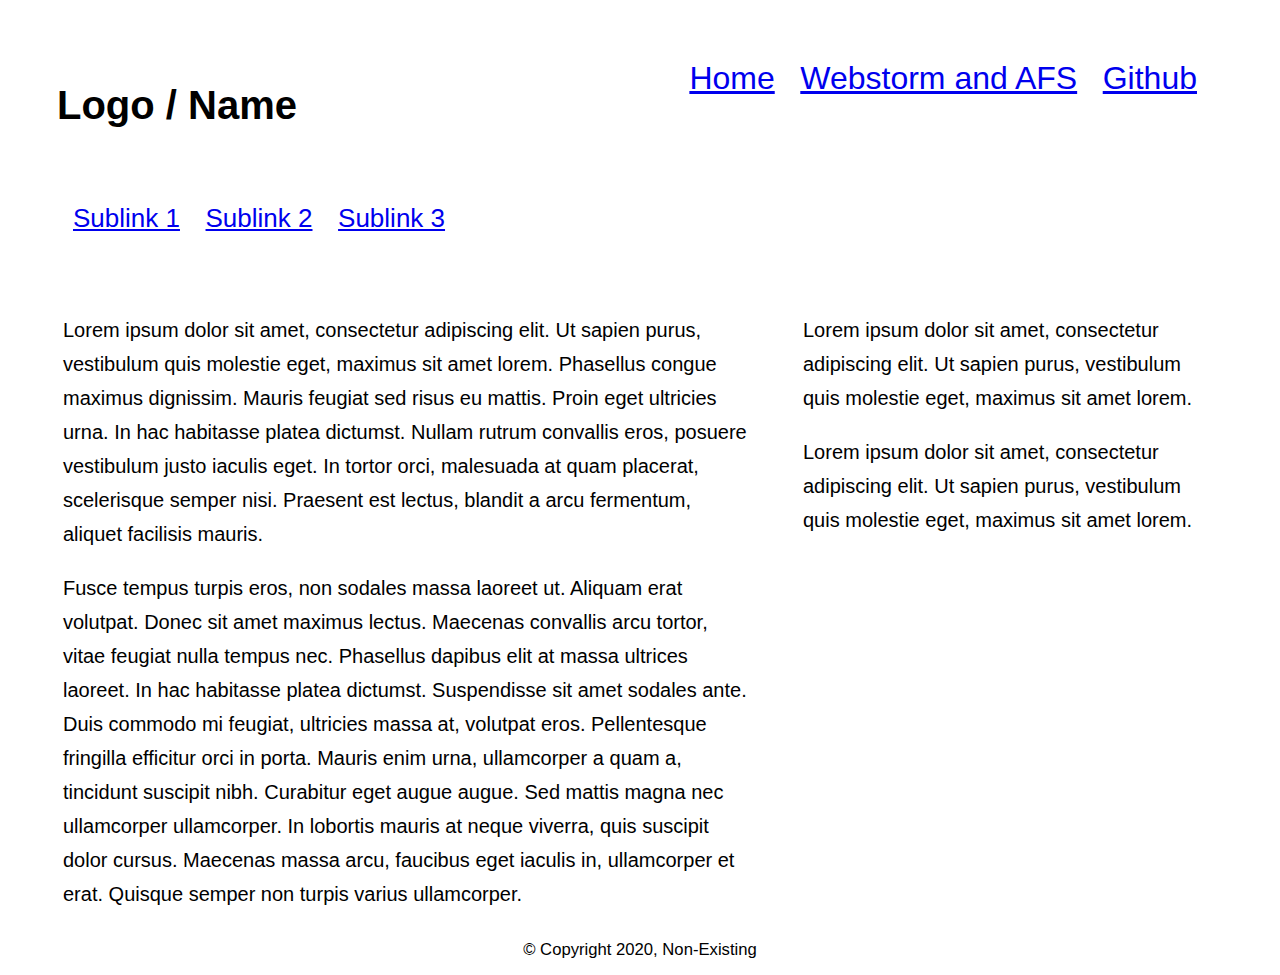
<file: src/F_layout_skel.html>
<!DOCTYPE html>
<html lang="en">
<head>
  <meta charset="UTF-8">
  <title>Title</title>
  <link href="doc/F_layout_skel.css" rel="stylesheet" type="text/css">

</head>
<body>
<div id="wrapper">
  <header id="top">

    <div id="logo">
      <h1>Logo / Name</h1>
    </div>

    <div id="mainMenu">
      <menu>
        <li><a href="#">Home</a></li>
        <li><a href="#">Webstorm and AFS</a></li>
        <li><a href="#">Github</a></li>
      </menu>
    </div>
    <div id="subMenu">
      <menu>
        <li><a href="#">Sublink 1</a></li>
        <li><a href="#">Sublink 2</a></li>
        <li><a href="#">Sublink 3</a></li>
      </menu>
    </div>
  </header>
  <main id="mainArea">
    <div id="content">
      <p>
        Lorem ipsum dolor sit amet, consectetur adipiscing elit. Ut sapien purus, vestibulum quis molestie eget, maximus
        sit amet lorem. Phasellus congue maximus dignissim. Mauris feugiat sed risus eu mattis. Proin eget ultricies
        urna. In hac habitasse platea dictumst. Nullam rutrum convallis eros, posuere vestibulum justo iaculis eget. In
        tortor orci, malesuada at quam placerat, scelerisque semper nisi. Praesent est lectus, blandit a arcu fermentum,
        aliquet facilisis mauris.
      </p>
      <p>
        Fusce tempus turpis eros, non sodales massa laoreet ut. Aliquam erat volutpat. Donec sit amet maximus lectus.
        Maecenas convallis arcu tortor, vitae feugiat nulla tempus nec. Phasellus dapibus elit at massa ultrices
        laoreet. In hac habitasse platea dictumst. Suspendisse sit amet sodales ante. Duis commodo mi feugiat, ultricies
        massa at, volutpat eros. Pellentesque fringilla efficitur orci in porta. Mauris enim urna, ullamcorper a quam a,
        tincidunt suscipit nibh. Curabitur eget augue augue. Sed mattis magna nec ullamcorper ullamcorper. In lobortis
        mauris at neque viverra, quis suscipit dolor cursus. Maecenas massa arcu, faucibus eget iaculis in, ullamcorper
        et erat. Quisque semper non turpis varius ullamcorper.
      </p>
    </div>
    <div id="sidebar">
      <p>
        Lorem ipsum dolor sit amet, consectetur adipiscing elit. Ut sapien purus, vestibulum quis molestie eget, maximus
        sit amet lorem.
      </p>
      <p>
        Lorem ipsum dolor sit amet, consectetur adipiscing elit. Ut sapien purus, vestibulum quis molestie eget, maximus
        sit amet lorem.
      </p>
    </div>
  </main>
  <footer>
    <small>&copy; Copyright 2020, Non-Existing</small>
  </footer>
</div>
</body>
</html>
</file>
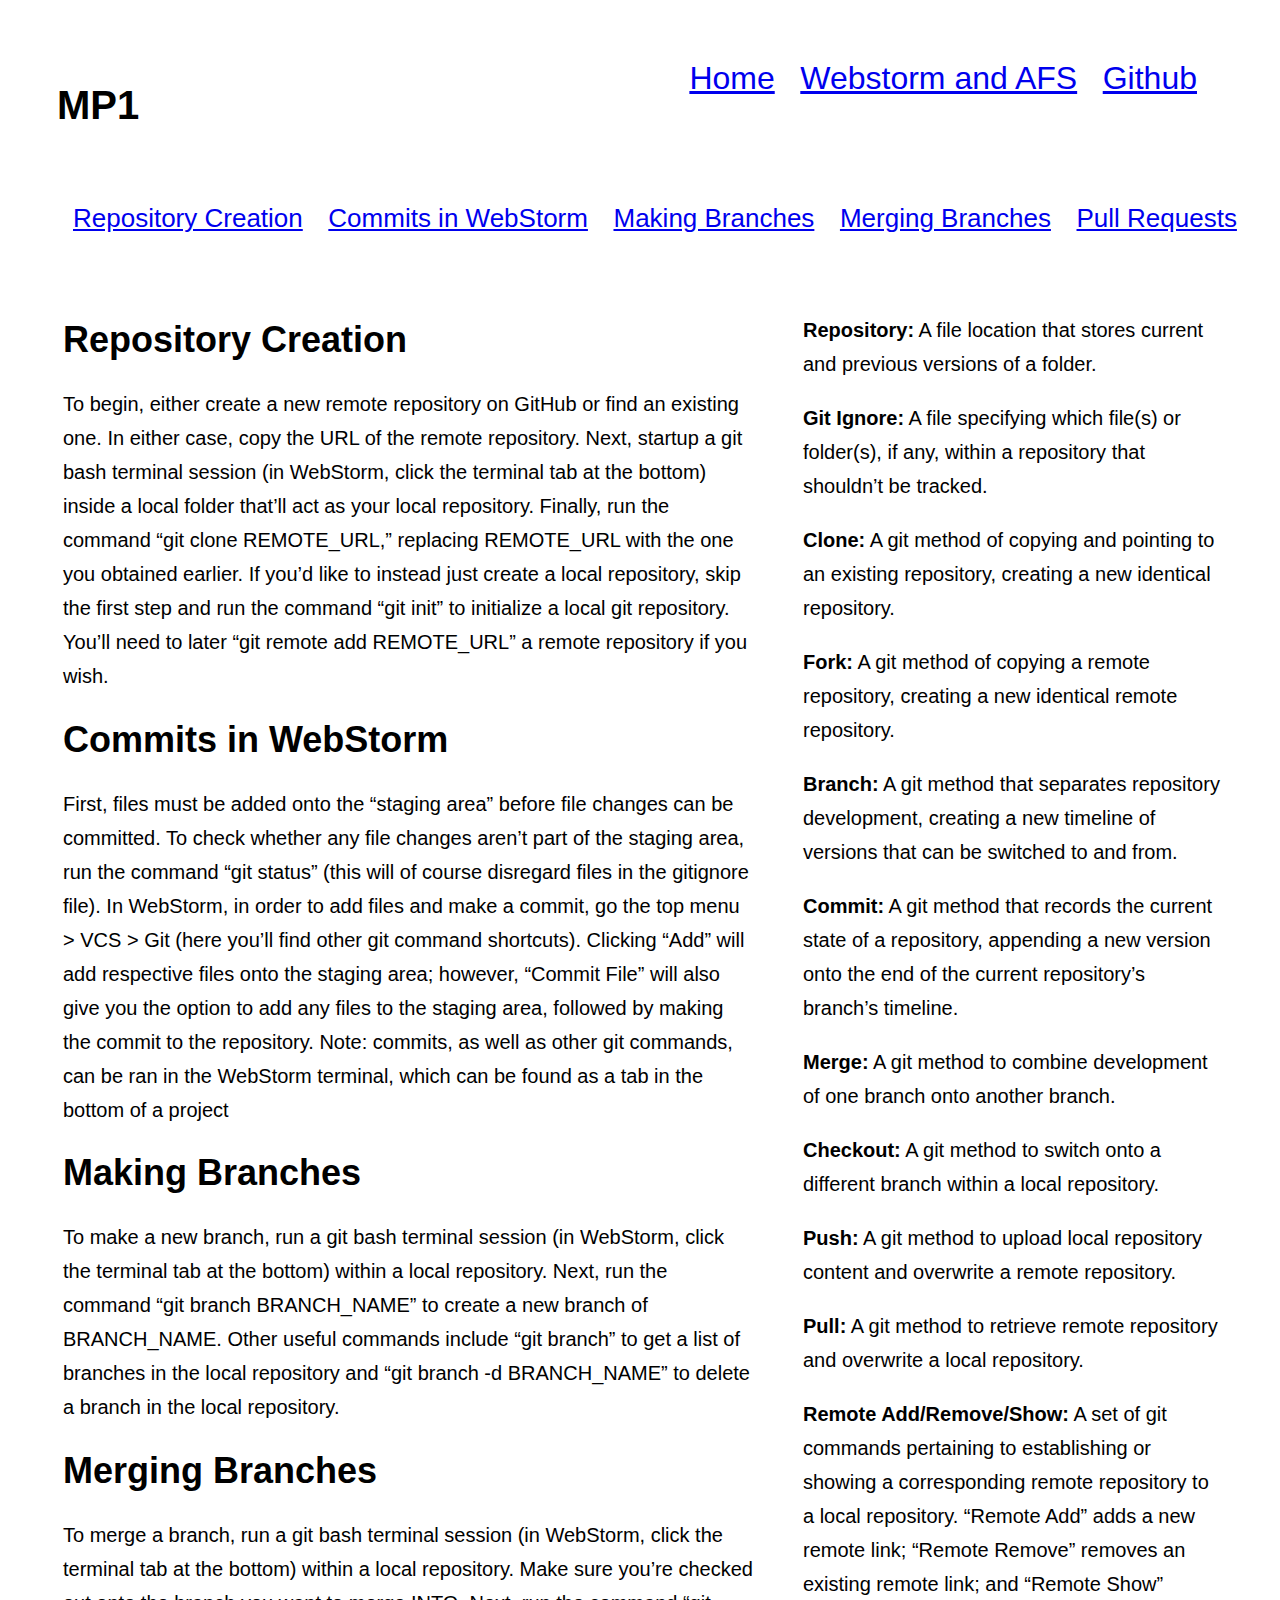
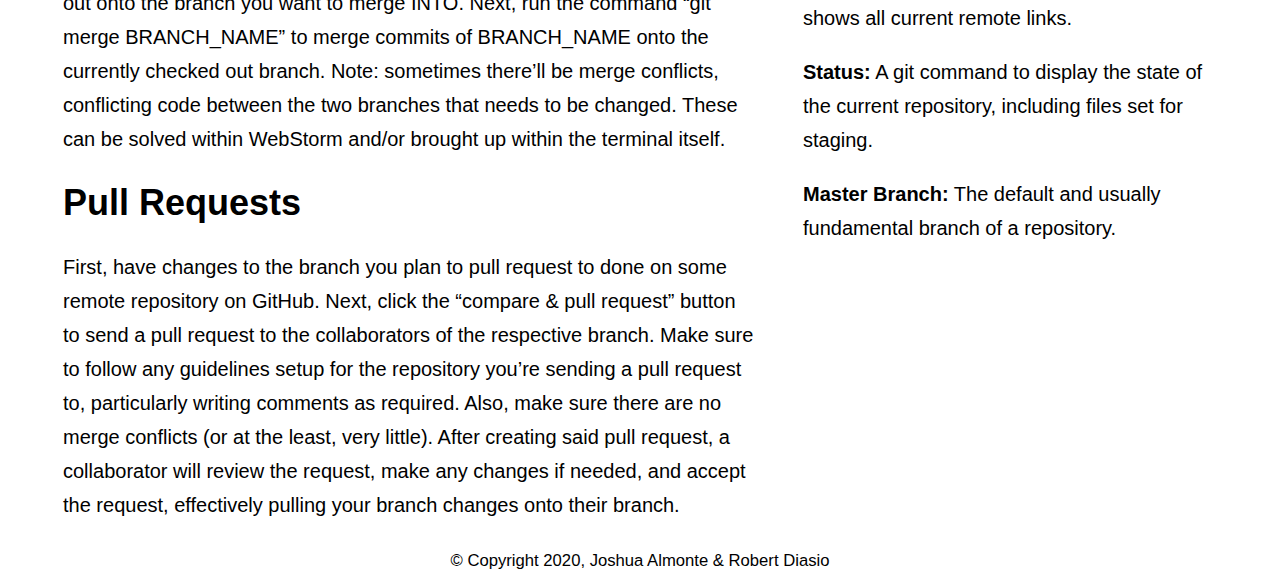
<file: src/tutorial_git.html>
<!DOCTYPE html>
<html lang="en">
<head>
  <meta charset="UTF-8">
  <title>Git Tutorials</title>
  <link href="doc/F_layout_skel.css" rel="stylesheet" type="text/css">

</head>
<body>
<div id="wrapper">
  <header id="top">

    <div id="logo">
      <h1>MP1</h1>
    </div>

    <div id="mainMenu">
      <menu>
        <li><a href="index.html">Home</a></li>
        <li><a href="tutorial_webstorm.html">Webstorm and AFS</a></li>
        <li><a href="#">Github</a></li>
      </menu>
    </div>
    <div id="subMenu">
      <menu>
        <li><a href="#repository">Repository Creation</a></li>
        <li><a href="#commits">Commits in WebStorm</a></li>
        <li><a href="#making_branch">Making Branches</a></li>
        <li><a href="#merging_branch">Merging Branches</a></li>
        <li><a href="#pull_requests">Pull Requests</a></li>
      </menu>
    </div>
  </header>
  <main id="mainArea">
    <div id = "content">

      <h2 id="repository">Repository Creation</h2>
      <p>
        To begin, either create a new remote repository on GitHub or find an existing one. In either case, copy the URL of the remote repository.
        Next, startup a git bash terminal session (in WebStorm, click the terminal tab at the bottom) inside a local folder that’ll act as your local repository.
        Finally, run the command “git clone REMOTE_URL,” replacing REMOTE_URL with the one you obtained earlier. If you’d like to instead just create a local repository,
        skip the first step and run the command “git init” to initialize a local git repository. You’ll need to later “git remote add REMOTE_URL” a remote repository if you wish.
      </p>

      <h2 id="commits">Commits in WebStorm</h2>
      <p>
        First, files must be added onto the “staging area” before file changes can be committed. To check whether any file changes aren’t part of the staging area,
        run the command “git status” (this will of course disregard files in the gitignore file). In WebStorm, in order to add files and make a commit,
        go the top menu > VCS > Git (here you’ll find other git command shortcuts). Clicking “Add” will add respective files onto the staging area; however,
        “Commit File” will also give you the option to add any files to the staging area, followed by making the commit to the repository.
        Note: commits, as well as other git commands, can be ran in the WebStorm terminal, which can be found as a tab in the bottom of a project
      </p>

      <h2 id="making_branch">Making Branches</h2>
      <p>
        To make a new branch, run a git bash terminal session (in WebStorm, click the terminal tab at the bottom) within a local repository. Next,
        run the command “git branch BRANCH_NAME” to create a new branch of BRANCH_NAME. Other useful commands include “git branch” to get a list of
        branches in the local repository and “git branch -d BRANCH_NAME” to delete a branch in the local repository.
      </p>

      <h2 id="merging_branch">Merging Branches</h2>
      <p>
        To merge a branch, run a git bash terminal session (in WebStorm, click the terminal tab at the bottom) within a local repository.
        Make sure you’re checked out onto the branch you want to merge INTO. Next, run the command “git merge BRANCH_NAME” to merge commits of BRANCH_NAME onto the currently checked out branch.
        Note: sometimes there’ll be merge conflicts, conflicting code between the two branches that needs to be changed. These can be solved within WebStorm and/or brought up within the terminal itself.
      </p>

      <h2 id="pull_requests">Pull Requests</h2>
      <p>
        First, have changes to the branch you plan to pull request to done on some remote repository on GitHub.
        Next, click the “compare & pull request” button to send a pull request to the collaborators of the respective branch.
        Make sure to follow any guidelines setup for the repository you’re sending a pull request to, particularly writing comments as required.
        Also, make sure there are no merge conflicts (or at the least, very little). After creating said pull request,
        a collaborator will review the request, make any changes if needed, and accept the request, effectively pulling your branch changes onto their branch.
      </p>

    </div>
    <div id="sidebar">
      <p>
        <strong>Repository:</strong> A file location that stores current and previous versions of a folder.
      </p>
      <p>
        <strong>Git Ignore:</strong> A file specifying which file(s) or folder(s), if any, within a repository that shouldn’t be tracked.
      </p>
      <p>
        <strong>Clone:</strong> A git method of copying and pointing to an existing repository, creating a new identical repository.</p>
      <p>
        <strong>Fork:</strong> A git method of copying a remote repository, creating a new identical remote repository.</p>
      <p>
        <strong>Branch:</strong> A git method that separates repository development, creating a new timeline of versions that can be switched to and from.</p>
      <p>
        <strong>Commit:</strong> A git method that records the current state of a repository, appending a new version onto the end of the current repository’s branch’s timeline.</p>
      <p>
        <strong>Merge:</strong> A git method to combine development of one branch onto another branch.</p>
      <p>
        <strong>Checkout:</strong> A git method to switch onto a different branch within a local repository.</p>
      <p>
        <strong>Push:</strong> A git method to upload local repository content and overwrite a remote repository.</p>
      <p>
        <strong>Pull:</strong> A git method to retrieve remote repository and overwrite a local repository.</p>
      <p>
        <strong>Remote Add/Remove/Show:</strong> A set of git commands pertaining to establishing or showing a corresponding remote repository to a local repository. “Remote Add” adds a new remote link; “Remote Remove” removes an existing remote link; and “Remote Show” shows all current remote links.</p>
      <p>
        <strong>Status:</strong> A git command to display the state of the current repository, including files set for staging.</p>
      <p>
        <strong>Master Branch:</strong> The default and usually fundamental branch of a repository.</p>
    </div>
  </main>
  <footer>
    <small>&copy; Copyright 2020, Joshua Almonte & Robert Diasio</small>
  </footer>
</div>
</body>
</html>
</file>
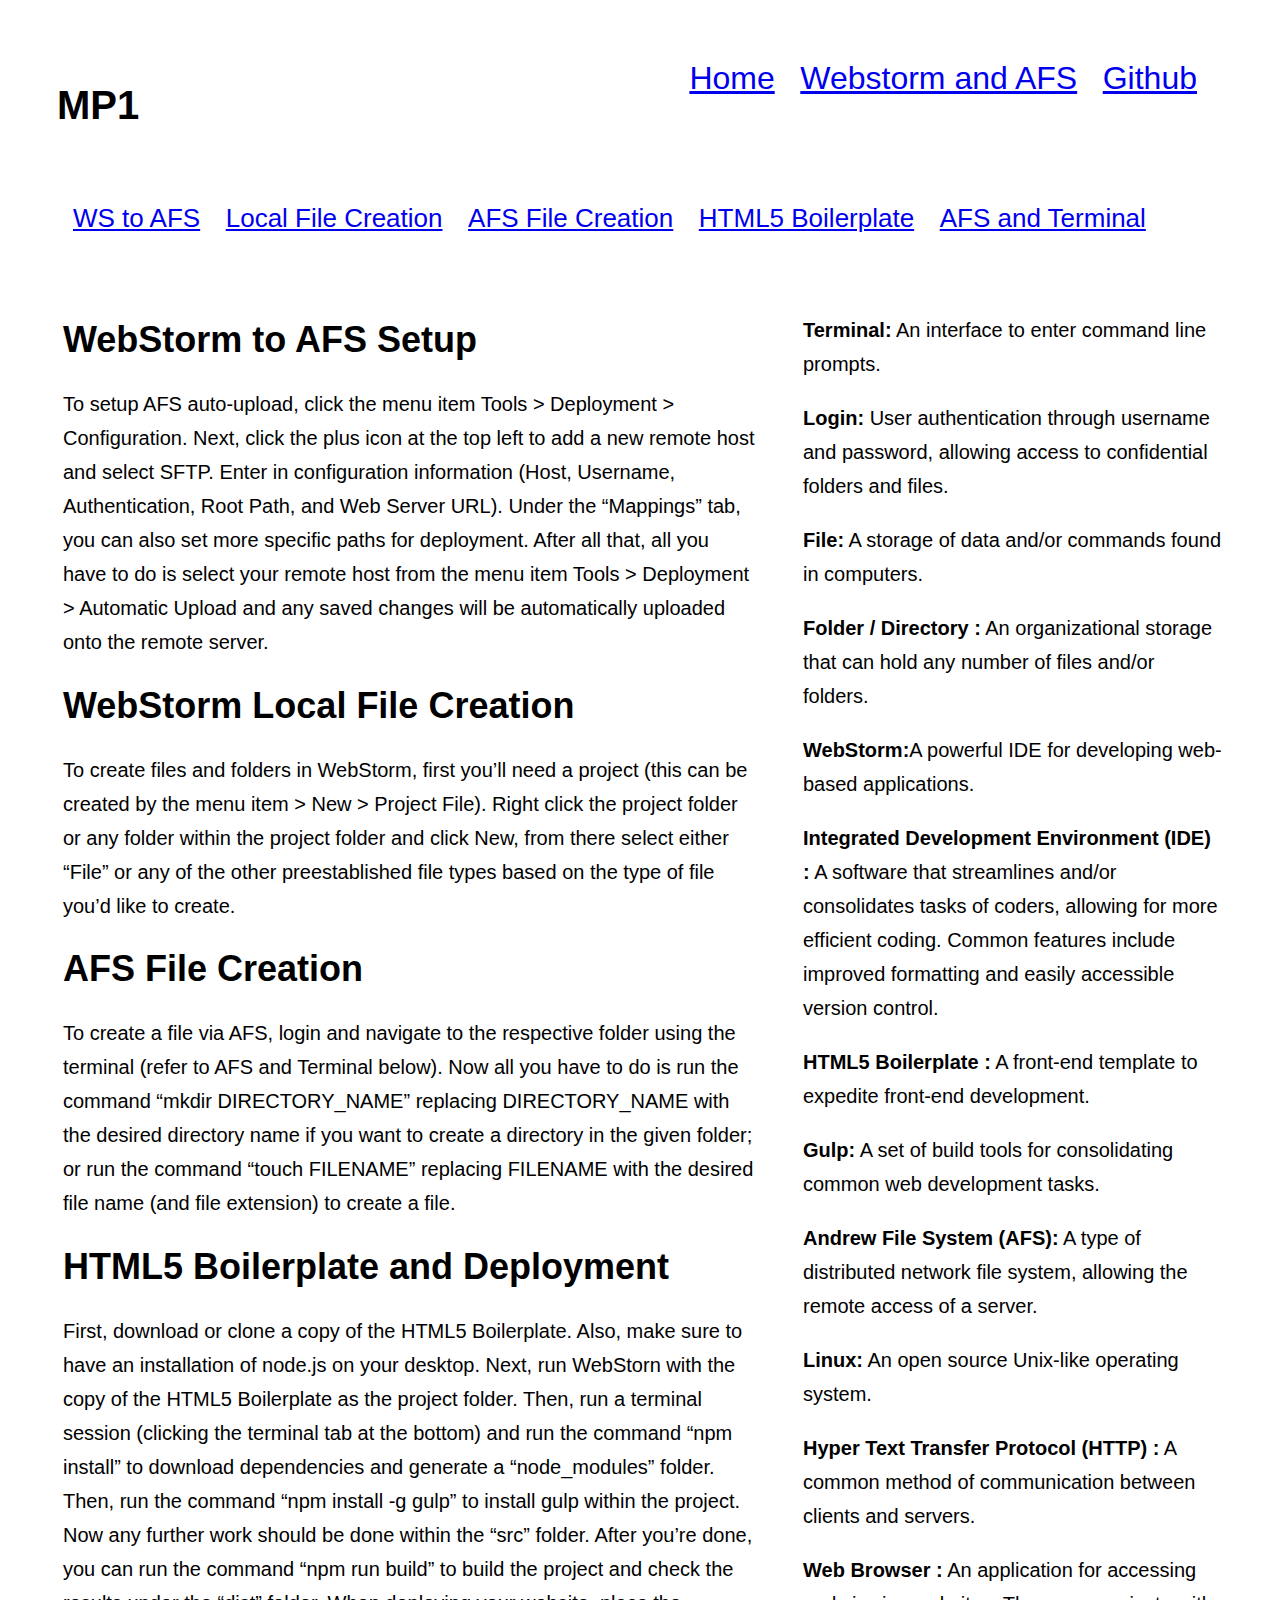
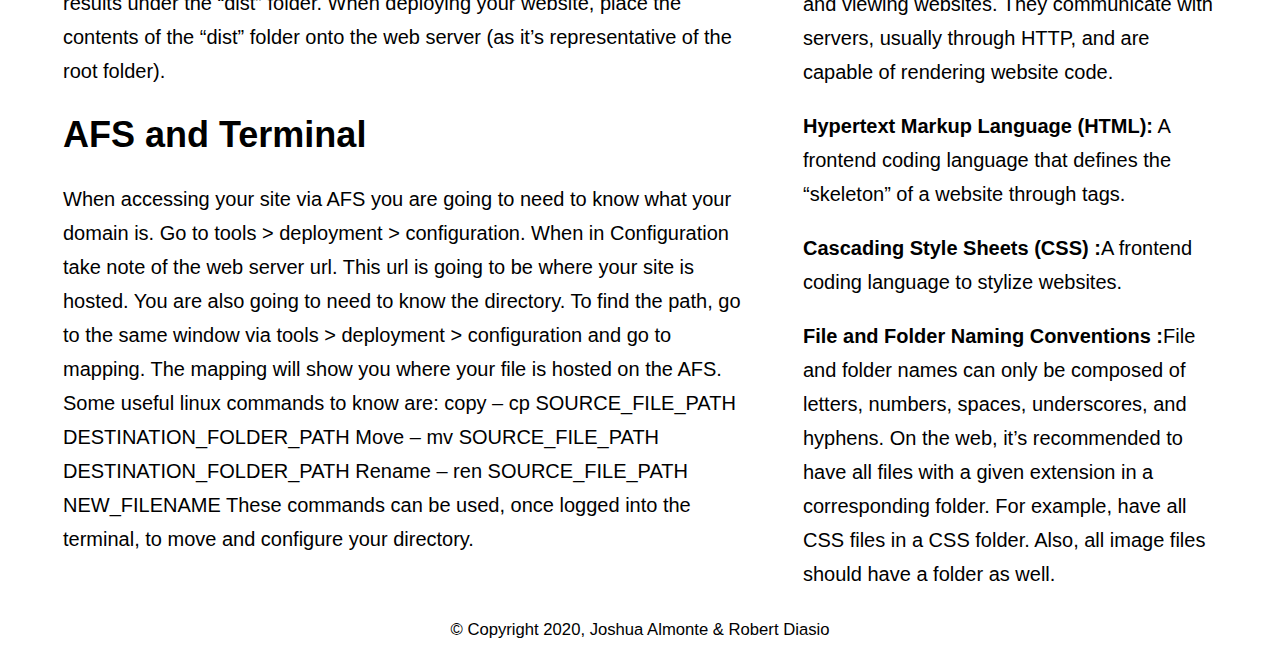
<file: src/tutorial_webstorm.html>
<!DOCTYPE html>
<html lang="en">
<head>
  <meta charset="UTF-8">
  <title>Webstorm Tutorials</title>
  <link href="doc/F_layout_skel.css" rel="stylesheet" type="text/css">

</head>
<body>
<div id="wrapper">
  <header id="top">

    <div id="logo">
      <h1>MP1</h1>
    </div>

    <div id="mainMenu">
      <menu>
        <li><a href="index.html">Home</a></li>
        <li><a href="#">Webstorm and AFS</a></li>
        <li><a href="tutorial_git.html">Github</a></li>
      </menu>
    </div>

    <div id="subMenu">
      <menu>
        <li><a href="#webstorm_afs">WS to AFS</a></li>
        <li><a href="#webstorm_files">Local File Creation</a></li>
        <li><a href="#afs_files">AFS File Creation</a></li>
        <li><a href="#html5_boilerplate">HTML5 Boilerplate</a></li>
        <li><a href="#afs_terminal">AFS and Terminal</a></li>
      </menu>
    </div>
  </header>
  <main id="mainArea">
    <div id="content">

      <h2 id="webstorm_afs">WebStorm to AFS Setup</h2>
      <p>
        To setup AFS auto-upload, click the menu item Tools > Deployment > Configuration. Next, click the plus icon at
        the top left to add a new remote host and select SFTP. Enter in configuration information (Host, Username,
        Authentication, Root Path, and Web Server URL). Under the “Mappings” tab, you can also set more specific paths
        for deployment. After all that, all you have to do is select your remote host from the menu item Tools >
        Deployment > Automatic Upload and any saved changes will be automatically uploaded onto the remote server.</p>

      <h2 id="webstorm_files">WebStorm Local File Creation</h2>
      <p>
        To create files and folders in WebStorm, first you’ll need a project (this can be created by the menu item > New
        > Project File). Right click the project folder or any folder within the project folder and click New, from
        there select either “File” or any of the other preestablished file types based on the type of file you’d like to
        create.

      </p>

      <h2 id="afs_files">AFS File Creation</h2>
      <p>
        To create a file via AFS, login and navigate to the respective folder using the terminal (refer to AFS and
        Terminal below). Now all you have to do is run the command “mkdir DIRECTORY_NAME” replacing DIRECTORY_NAME with
        the desired directory name if you want to create a directory in the given folder; or run the command “touch
        FILENAME” replacing FILENAME with the desired file name (and file extension) to create a file.

      </p>

      <h2 id="html5_boilerplate">HTML5 Boilerplate and Deployment</h2>
      <p>
        First, download or clone a copy of the HTML5 Boilerplate. Also, make sure to have an installation of node.js on
        your desktop. Next, run WebStorn with the copy of the HTML5 Boilerplate as the project folder. Then, run a
        terminal session (clicking the terminal tab at the bottom) and run the command “npm install” to download
        dependencies and generate a “node_modules” folder. Then, run the command “npm install -g gulp” to install gulp
        within the project. Now any further work should be done within the “src” folder. After you’re done, you can run
        the command “npm run build” to build the project and check the results under the “dist” folder. When deploying
        your website, place the contents of the “dist” folder onto the web server (as it’s representative of the root
        folder).

      </p>

      <h2 id="afs_terminal">AFS and Terminal</h2>
      <p>
        When accessing your site via AFS you are going to need to know what your domain is. Go to tools > deployment >
        configuration. When in Configuration take note of the web server url. This url is going to be where your site is
        hosted. You are also going to need to know the directory. To find the path, go to the same window via tools >
        deployment > configuration and go to mapping. The mapping will show you where your file is hosted on the AFS.
        Some useful linux commands to know are:
        copy – cp SOURCE_FILE_PATH DESTINATION_FOLDER_PATH
        Move – mv SOURCE_FILE_PATH DESTINATION_FOLDER_PATH
        Rename – ren SOURCE_FILE_PATH NEW_FILENAME
        These commands can be used, once logged into the terminal, to move and configure your directory.
      </p>

    </div>
    <div id="sidebar">
      <p>
        <strong>Terminal:</strong> An interface to enter command line prompts.
      </p>
      <p>
        <strong>Login:</strong> User authentication through username and password, allowing access to confidential
        folders and files.
      </p>
      <p>
        <strong>File:</strong> A storage of data and/or commands found in computers.
      </p>
      <p>
        <strong>Folder / Directory :</strong> An organizational storage that can hold any number of files and/or
        folders.
      </p>
      <p>
        <strong>WebStorm:</strong>A powerful IDE for developing web-based applications.
      </p>
      <p>
        <strong>Integrated Development Environment (IDE) :</strong> A software that streamlines and/or consolidates
        tasks of coders, allowing for more efficient coding. Common features include improved formatting and easily
        accessible version control.
      </p>
      <p>
        <strong>HTML5 Boilerplate :</strong> A front-end template to expedite front-end development.</p>
      <p>
        <strong>Gulp:</strong> A set of build tools for consolidating common web development tasks.</p>
      <p>
        <strong>Andrew File System (AFS):</strong> A type of distributed network file system, allowing the remote access
        of a server. </p>
      <p>
        <strong>Linux:</strong> An open source Unix-like operating system.</p>
      <p>
        <strong>Hyper Text Transfer Protocol (HTTP) :</strong> A common method of communication between clients and
        servers.</p>
      <p>
        <strong>Web Browser :</strong> An application for accessing and viewing websites. They communicate with servers,
        usually through HTTP, and are capable of rendering website code.</p>
      <p>
        <strong>Hypertext Markup Language (HTML):</strong> A frontend coding language that defines the “skeleton” of a
        website through tags.</p>
      <p>
        <strong>Cascading Style Sheets (CSS) :</strong>A frontend coding language to stylize websites.</p>
      <p>
        <strong>File and Folder Naming Conventions :</strong>File and folder names can only be composed of letters,
        numbers, spaces, underscores, and hyphens. On the web, it’s recommended to have all files with a given extension
        in a corresponding folder. For example, have all CSS files in a CSS folder. Also, all image files should have a
        folder as well.
      </p>
    </div>
  </main>
  <footer>
    <small>&copy; Copyright 2020, Joshua Almonte & Robert Diasio</small>
  </footer>
</div>
</body>
</html>
</file>
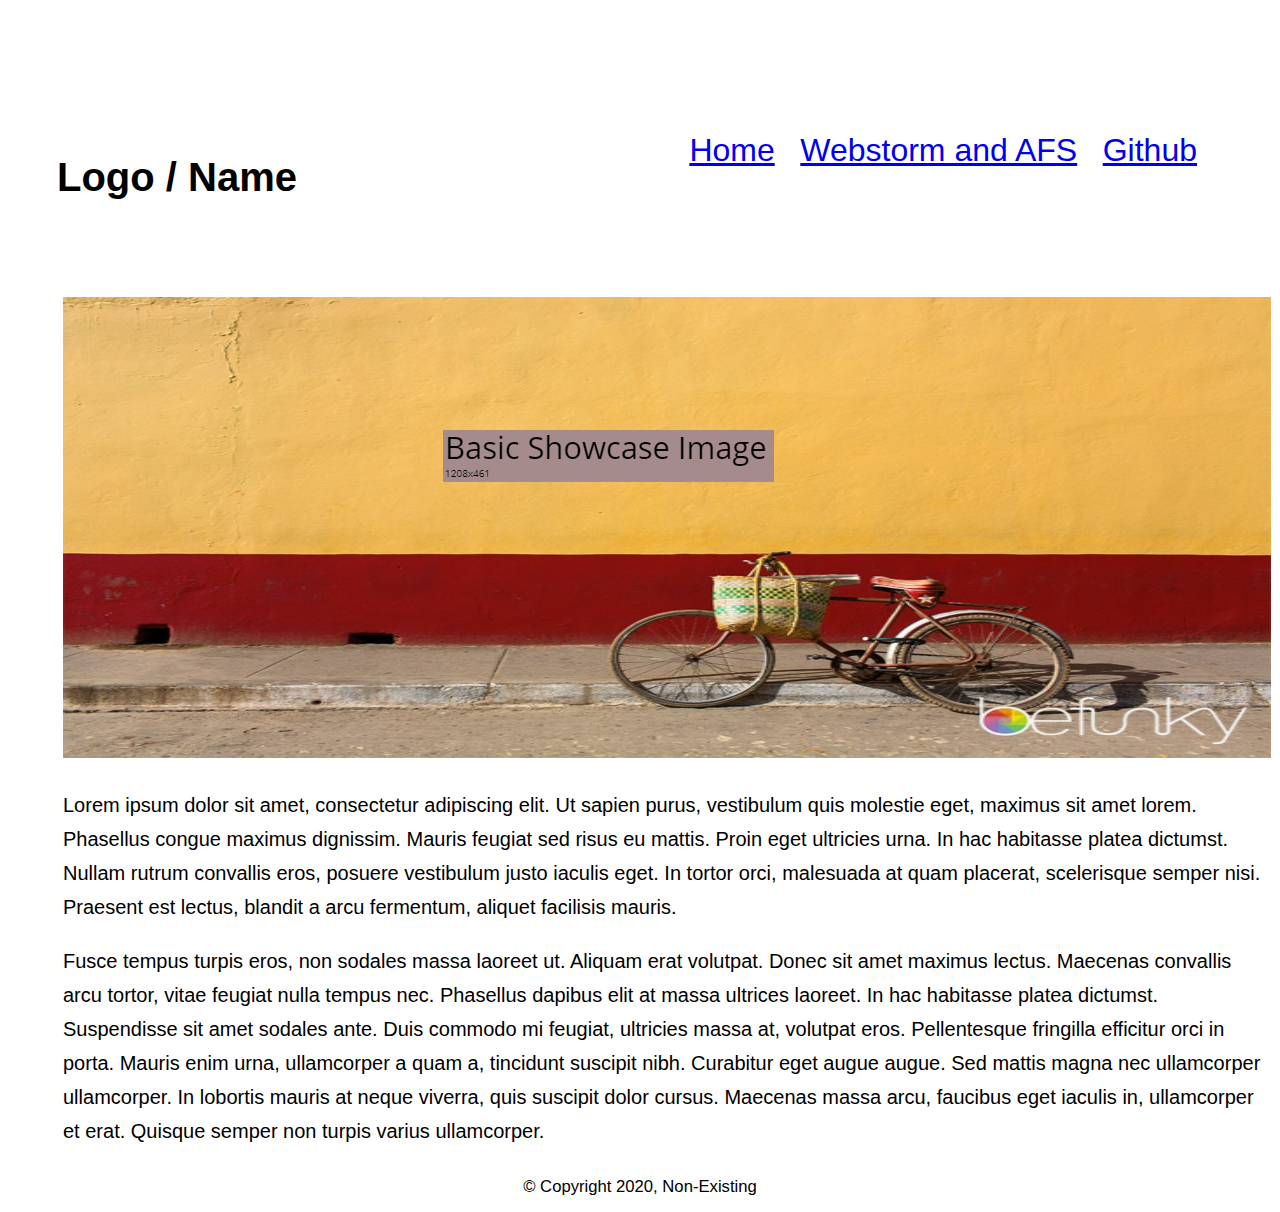
<file: src/Z_layout_skel.html>
<!DOCTYPE html>
<html lang="en">
<head>
  <meta charset="UTF-8">
  <title>Title</title>
  <link href="doc/Z_layout_skel.css" rel="stylesheet" type="text/css">
</head>

<body>
<div id="wrapper">
  <header id="top">

    <div id="logo">
      <h1>Logo / Name</h1>
    </div>

    <div id="mainMenu">
      <menu>
        <li><a href="#">Home</a></li>
        <li><a href="#">Webstorm and AFS</a></li>
        <li><a href="#">Github</a></li>
      </menu>
    </div>
  </header>
  <div id="mainArea">
    <div id="content">
      <div id="showcase">
        <img src="img/showcase.png">
      </div>
      <p>
        Lorem ipsum dolor sit amet, consectetur adipiscing elit. Ut sapien purus, vestibulum quis molestie eget, maximus
        sit amet lorem. Phasellus congue maximus dignissim. Mauris feugiat sed risus eu mattis. Proin eget ultricies
        urna. In hac habitasse platea dictumst. Nullam rutrum convallis eros, posuere vestibulum justo iaculis eget. In
        tortor orci, malesuada at quam placerat, scelerisque semper nisi. Praesent est lectus, blandit a arcu fermentum,
        aliquet facilisis mauris.
      </p>
      <p>
        Fusce tempus turpis eros, non sodales massa laoreet ut. Aliquam erat volutpat. Donec sit amet maximus lectus.
        Maecenas convallis arcu tortor, vitae feugiat nulla tempus nec. Phasellus dapibus elit at massa ultrices
        laoreet. In hac habitasse platea dictumst. Suspendisse sit amet sodales ante. Duis commodo mi feugiat, ultricies
        massa at, volutpat eros. Pellentesque fringilla efficitur orci in porta. Mauris enim urna, ullamcorper a quam a,
        tincidunt suscipit nibh. Curabitur eget augue augue. Sed mattis magna nec ullamcorper ullamcorper. In lobortis
        mauris at neque viverra, quis suscipit dolor cursus. Maecenas massa arcu, faucibus eget iaculis in, ullamcorper
        et erat. Quisque semper non turpis varius ullamcorper.
      </p>
    </div>
  </div>

</div>
<footer>
  <small>&copy; Copyright 2020, Non-Existing</small>
</footer>
</body>
</html>
</file>
<file: src/doc/F_layout_skel.css>
html {
  font-family: "Helvetica Neue", Helvetica, Arial, sans-serif;
  font-size: 20px;
  line-height: 34px;

}
#wrapper {
  width: 1208px;
  margin-left: auto;
  margin-right: auto;
}
footer {
  text-align: center;
}
h1 {
  font-size: 200%;
}
h2 {
  font-size: 180%;
}
h3 {
  font-size: 160%;
}
menu {
  padding: 0px;
  margin: 0px;
}
#top li {
  display: inline;
}
#content {
  width: 692px;
  padding-left: 27px;
  padding-right: 27px;
  float: left;
}
#mainMenu {
  width: 692px;
  height: 140px;
  padding-left: 27px;
  padding-right: 27px;
  float: left;
  text-align: right;
}
#mainMenu a {
  font-size: 160%;
}
#mainMenu li {
  padding-right: 20px;
}
#subMenu{
  width: 1208px;
  padding-right: 37px;
  padding-left: 37px;
  float: left;
  text-align: left;
}
#subMenu a{
  font-size: 130%;
}
#subMenu li{
  padding-right: 20px;
}
#sidebar a {
  font-size: 140%;
}
#sidebar {
  width: 420px;
  padding-left: 21px;
  padding-right: 21px;
  float: left;
}
#mainArea {
  clear: both;
}
#logo {
  width: 420px;
  height: 140px;
  padding-left: 21px;
  padding-right: 21px;
  float: left;
}

#top {
  height: 285px;
  line-height: 140px;
}
#logo img {
  height: 140px;
  width: 140px;
}
footer {
  clear: left;
}
li.lastItem {
  padding-right: 0px;
  margin-right: 0px;
}
</file>
<file: src/doc/Z_layout_skel.css>
html {
  font-family: "Helvetica Neue", Helvetica, Arial, sans-serif;
  font-size: 20px;
  line-height: 34px;

}
#wrapper {
  width: 1208px;
  margin-left: auto;
  margin-right: auto;
}
footer {
  text-align: center;
}
h1 {
  font-size: 200%;
}
h2 {
  font-size: 180%;
}
h3 {
  font-size: 160%;
}
menu {
  padding: 0px;
  margin: 0px;
}
#top li {
  display: inline;
}
#content {
  width: 1208px;
  padding-left: 27px;
  padding-right: 27px;
  float: left;
}
#mainMenu {
  width: 692px;
  padding-left: 27px;
  padding-right: 27px;
  float: left;
  text-align: right;
}
#mainMenu a {
  font-size: 160%;

}
#mainMenu li {
  padding-right: 20px;

}
#mainArea {
  clear: both;
}
#logo {
  width: 420px;
  padding-left: 21px;
  padding-right: 21px;
  float: left;
  height: 280px;
}

#top {
  height: 285px;
  line-height: 285px;
}
#logo img {
  height: 285px;
  width: 280px;
}
footer {
  clear: left;
}
li.lastItem {
  padding-right: 0px;
  margin-right: 0px;
}
#showcase img{
  height:461px;
  width: 1208px;
}
</file>
